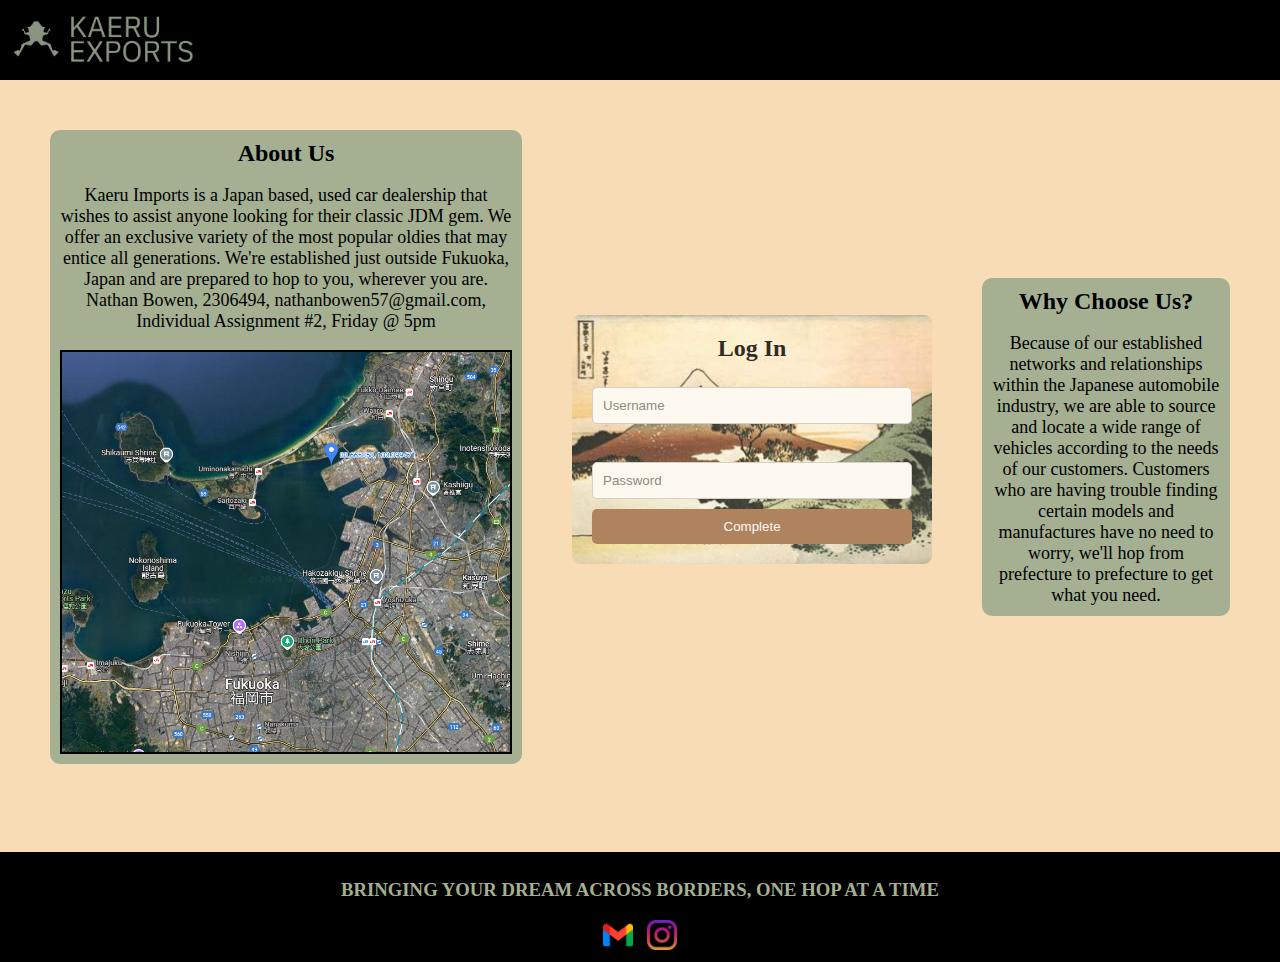
<file: index.html>
<!DOCTYPE html5>
<head>
    <title>N8's Exports Login</title>
    <link rel="stylesheet" href="styles.css">
</head>
<header><a href="index.html"><img height="60px" src="logo.png" alt="Image not found"></a>
</header>
<body style="background-color: #f8dcb5;">
    <div class="bubblewrap">
        <div class="bubble">
            <legend>About Us</legend>
            <p>Kaeru Imports is a Japan based, used car dealership that wishes to assist anyone looking 
                for their classic JDM gem. We offer an exclusive variety of the most popular oldies that 
                may entice all generations. We're established just outside Fukuoka, Japan and are prepared to hop to you, 
                wherever you are. Nathan Bowen, 2306494, nathanbowen57@gmail.com, Individual	Assignment	#2, Friday @ 5pm</p>
                <img border="2px" height="400px" src="location.png"></img>
        </div>
    <form>
        <div class="login" style="background-image: url('fuji.jpg');">
            <legend>Log In</legend>
            <input type="text" id="user" placeholder="Username" required></br></br>
            <input type="password" id="pass" placeholder="Password" required></br>
            <button type ="submit" value="submit" id="submitlog">Complete</button>
        </div>
    </form>
    <div class="bubble">
        <legend>Why Choose Us?</legend>
        <p>
            Because of our established networks and relationships within the Japanese automobile industry, 
            we are able to source and locate a wide range of vehicles according to the needs of our customers. 
            Customers who are having trouble finding certain models and manufactures have no need to worry, 
            we'll hop from prefecture to prefecture to get what you need.
        </p>
    </div>
    </div>
    <big><p style="color: red;" align="center" id="credmess"></p></big>
    <big><p style="color: red;" align="center" id="credmess1"></p></big>
    <footer><h3>BRINGING YOUR DREAM ACROSS BORDERS, ONE HOP AT A TIME</h3>
        <a href="mailto:KaeruExportsService@gmail.com" target="_blank"><img width="30px" src="gmail.png"></a>&emsp13;&emsp13;
        <a href="https://www.instagram.com/notnzte/?hl=en" target="_blank"><img width="30px" src="instagram.png"></a>
    </footer>

    <script type="text/javascript">
        let testuser = "Webprogramming";
        let testpass = "password";
        localStorage.setItem('sampleuser',testuser);
        localStorage.setItem('samplepass',testpass);
        let x = document.getElementById("submitlog");
        let d = 0;
        x.addEventListener("click", function verify()
    {
        event.preventDefault();
        
        var a = document.getElementById("user").value;
        var b = document.getElementById("pass").value;
        var c = 8;
        if(a == localStorage.getItem('sampleuser') && b == localStorage.getItem('samplepass'))
    {
        window.location.href = "Product.html";
    }
    else
    {
        document.getElementById("credmess").textContent="Credentials are incorrect.";
        d++;
            if (b.length < c)
            {
                document.getElementById("credmess1").textContent="The password must atleast be 8 characters.";
            }
            if (d==3)
            {
                window.location.href = "Error.html";
            }
    }  
    });

    </script>
</body>
</html>
</file>
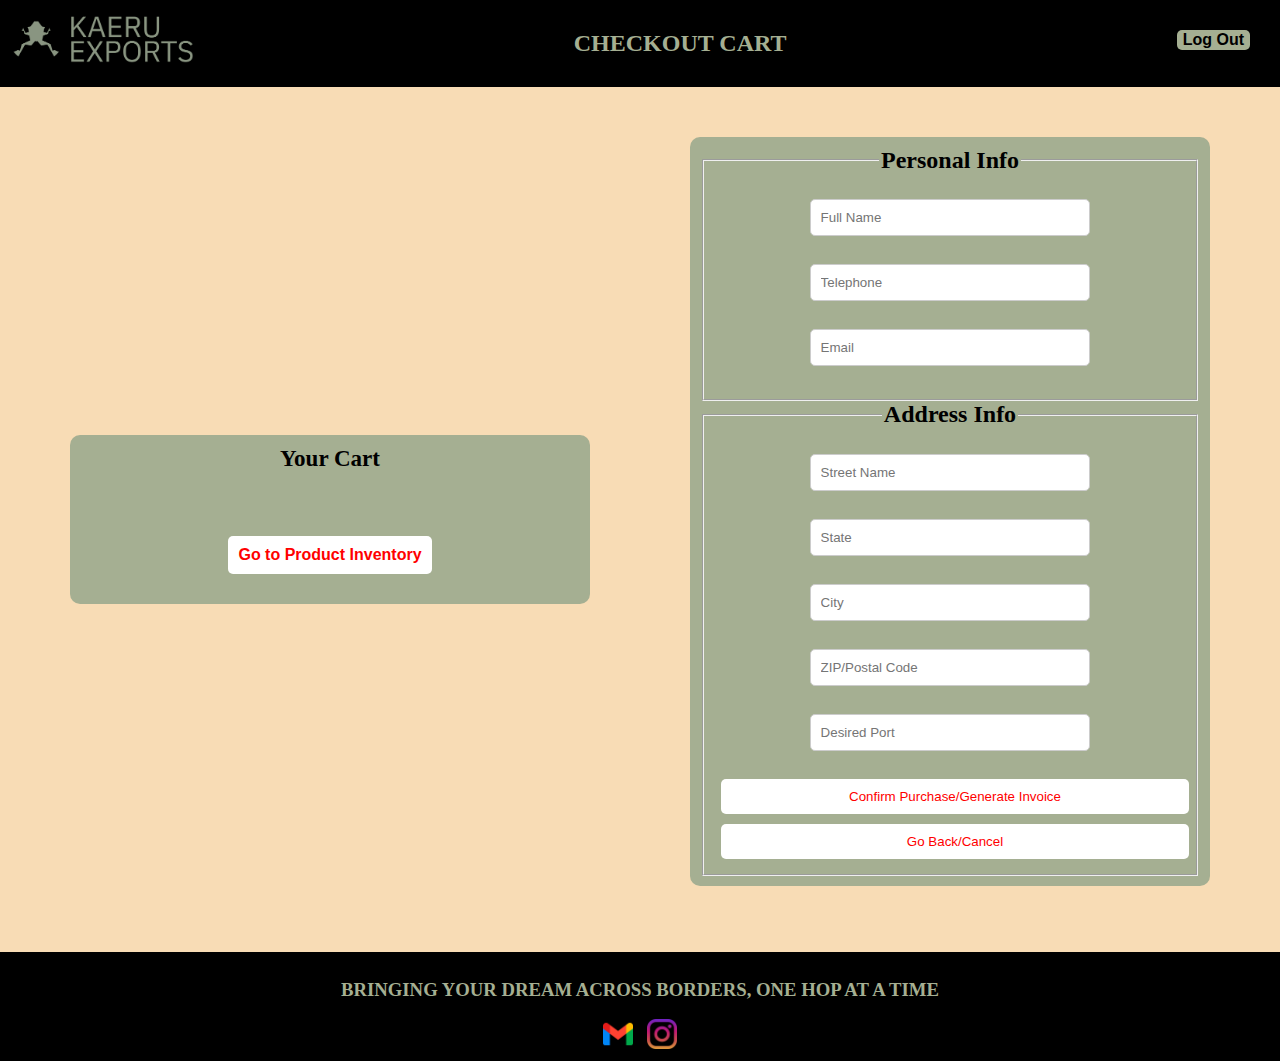
<file: Cart.html>
<!DOCTYPE html5>
<head>
    <title>Cart</title>
    <link rel="stylesheet" href="styles.css">
</head>
<header><a href="Product.html"><img height="60px" src="logo.png" alt="Image not found"></a>
    <div style="flex-grow: 2;" class="headertitle"><h2>CHECKOUT CART</h2></div>
    <div class="logout"> <button onclick="document.location='index.html'"><b>Log Out</b></button></div>
</header>
<body>
    <div class="bubblewrap">
    <div class="bubble">
        <table>
            <tr colspan="2"><big><big><b>Your Cart</b></big></big></tr>
            <tr>
                <td><p id="printc1"></p></td>
            </tr>
    </table><br><br>
    <div class="logout"> <button onclick="document.location='Product.html'"><b>Go to Product Inventory</b></button></div>
    </div>
    <form action="" method="">
    <div class="bubble">
        <fieldset>
            <legend>Personal Info</legend>
            <input type="text" id="name" placeholder="Full Name" required></br></br>
            <input type="number" id="cell" placeholder="Telephone" required></br></br>
            <input type="email" id="email" placeholder="Email" required></br></br>
        </fieldset>
        <fieldset>
            <legend>Address Info</legend>
            <input type="text" id="stname" placeholder="Street Name" required></br></br>
            <input type="text" id="state" placeholder="State" required></br></br>
            <input type="text" id="city" placeholder="City" required></br></br>
            <input type="number" id="zip" placeholder="ZIP/Postal Code" required></br></br>
            <input type="text" id="port" placeholder="Desired Port" required></br></br>
            <button onclick="submitcusdata();document.location='Invoice.html'" type="button" class="confirm">Confirm Purchase/Generate Invoice</button></br>
            <button onclick="removeallcart(0);document.location='Product.html'" type="button" class="confirm">Go Back/Cancel</button>
        </fieldset>
    </div>
    
    </form>
    </div>
    
    <footer><h3>BRINGING YOUR DREAM ACROSS BORDERS, ONE HOP AT A TIME</h3>
        <a href="mailto:KaeruExportsService@gmail.com" target="_blank"><img width="30px" src="gmail.png"></a>&emsp13;&emsp13;
        <a href="https://www.instagram.com/notnzte/?hl=en" target="_blank"><img width="30px" src="instagram.png"></a>
    </footer>
    <script type="text/javascript">
        let cart = localStorage.getItem('cartinfo');
        cart = JSON.parse(cart);
        cartdisplay = document.getElementById('printc1');
        if (cart.length>0)
    {
        cart.forEach(item => {
            
            cartdisplay.innerHTML += `<p>${item.quantity} x ${item.name} - ${item.price} &emsp13;&emsp13;
                <button onclick="removeitemcart(cart)" style="cursor: pointer; border:none; border-radius:5px;"><img height="20px" src="cross.png"></button></p>`;
        });
    } 
    else 
    {
        
        cartdisplay.innerHTML = '<p>Your cart is empty.</p>';
    }
    
    function removeitemcart(productindex)
    {
        let cart = JSON.parse(localStorage.getItem('cartinfo'))||[];
        cart.splice(productindex,1);
        localStorage.setItem('cartinfo', JSON.stringify(cart));
        location.reload();
    };

    function removeallcart(productindex)
    {
        let cart = JSON.parse(localStorage.getItem('cartinfo'))||[];
        cart.splice(productindex,9);
        localStorage.setItem('cartinfo', JSON.stringify(cart));
        location.reload();
    };

    
    function submitcusdata()
    {
    let a = [document.getElementById("name").value,document.getElementById("cell").value,document.getElementById("email").value];
    let b = [document.getElementById("stname").value,document.getElementById("state").value,document.getElementById("city").value,
            document.getElementById("zip").value,document.getElementById("port").value]

    localStorage.setItem('cuspersinfo',JSON.stringify(a));
    localStorage.setItem('cusaddrinfo',JSON.stringify(b));

    };

   


    </script>
</body>
</html>
</file>
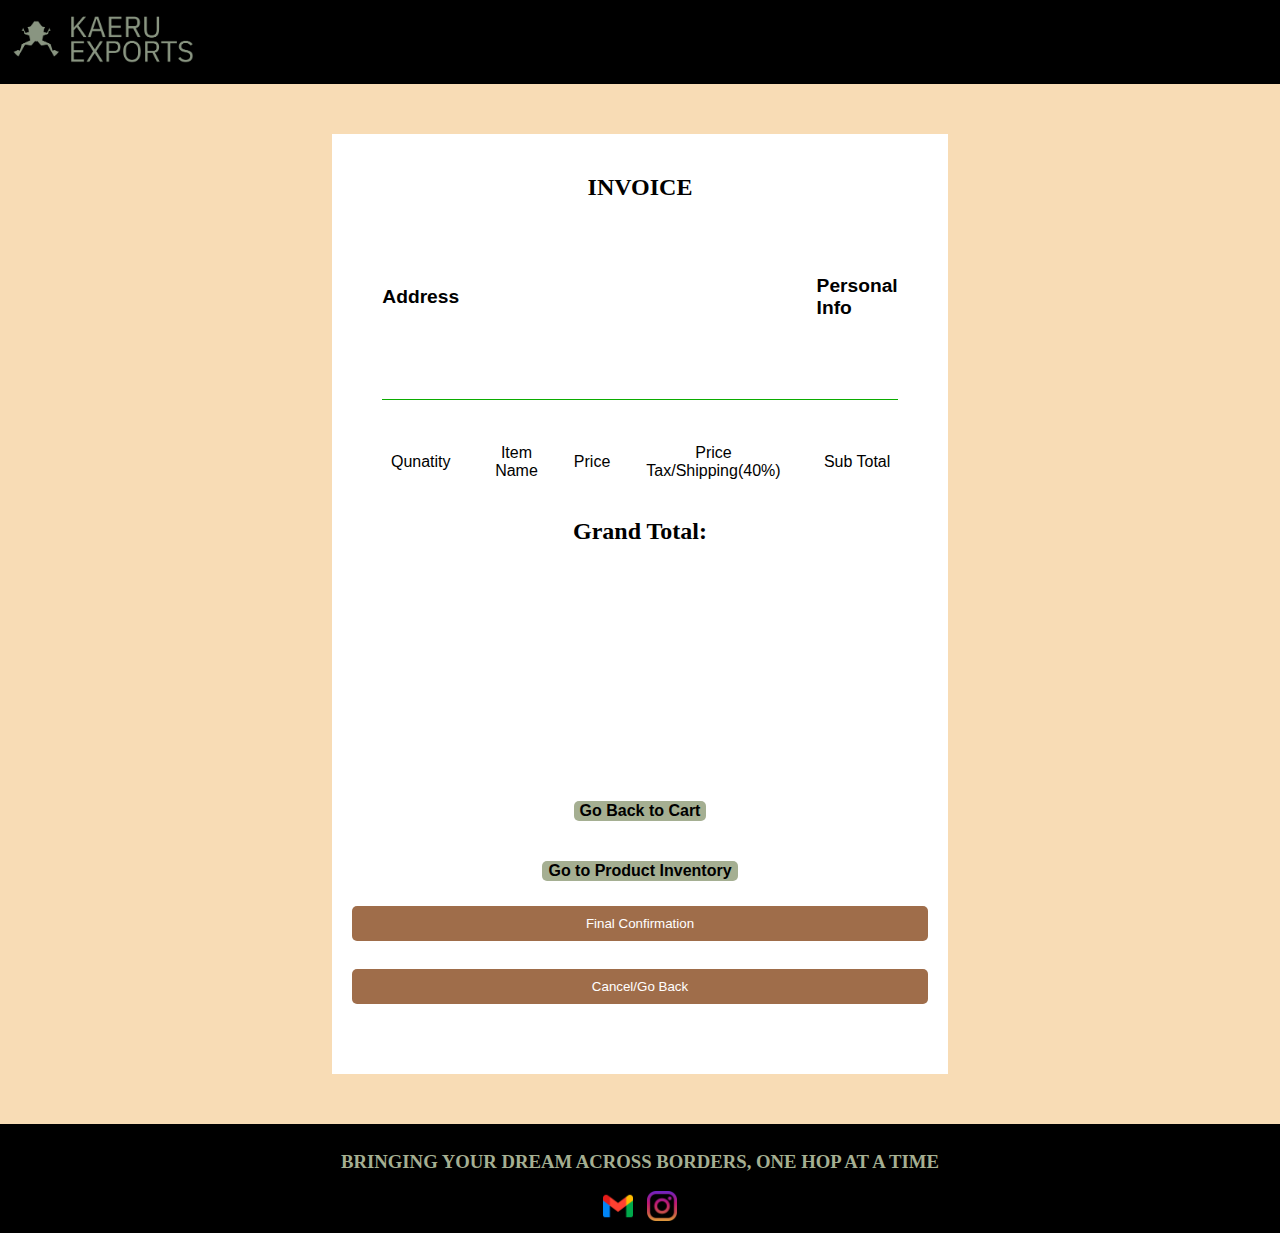
<file: Invoice.html>
<!DOCTYPE html>

<head>
    <title>Customer Invoice</title>
    <link rel="stylesheet" href="styles.css">
</head>
<header><a href="index.html"><img height="60px" src="logo.png" alt="Image not found"></a>
</header>
<body>
    
    <div class="invoice">
        <table style="font-family:Arial, Helvetica, sans-serif;" width="80%" align="center" cellspacing="0" cellpadding="18" border="0px">
            <tr colspan="5"><center><h2>INVOICE</h2></center></tr>
            <tr><td></td></tr>
            <tr>
                <td colspan="2"><b><big>Address</big></b></td>
                <td colspan="3"></td>
                <td><b><big>Personal Info</big></b></td>
            </tr>
            <tr><td colspan="2" id="addinfo">Address Info...</td><td colspan="3"></td><td id="cinfo">Personal Info..</td></tr>
            <tr><td colspan="6"><hr color = “black” size=”5” width=”50” align=”center”/></td></tr>
            <tr align="center">
                <td>Qunatity</td>
                <td colspan="2">Item Name</td>
                <td cols>Price</td>
                <td>Price Tax/Shipping(40%)</td>
                <td>Sub Total</td>
            </tr>
            <tr></tr>
            
        </table>
        <h2 id="gtot">Grand Total: </h2>
        <br><br><br><br><br><br>  <br><br><br><br><br><br>
        <div class="logout"> <button onclick="document.location='Cart.html'"><b>Go Back to Cart</b></button></div>
        <div class="logout"> <button onclick="document.location='Product.html'"><b>Go to Product Inventory</b></button></div>
        <button onclick="updateinv(); removeallcart(0);thanks(); document.location='Invoice.html'" type="button" class="confirm">Final Confirmation</button></br>
        <button onclick="removeallcart(0);document.location='Product.html'" type="button" class="confirm">Cancel/Go Back</button>
        
    </div>
    



    <footer><h3>BRINGING YOUR DREAM ACROSS BORDERS, ONE HOP AT A TIME</h3>
        <a href="mailto:KaeruExportsService@gmail.com" target="_blank"><img width="30px" src="gmail.png"></a>&emsp13;&emsp13;
        <a href="https://www.instagram.com/notnzte/?hl=en" target="_blank"><img width="30px" src="instagram.png"></a>
    </footer>
    <script type="text/javascript">
        let customerdata = JSON.parse(localStorage.getItem('cuspersinfo'))||[];
        let cusaddrdata = JSON.parse(localStorage.getItem('cusaddrinfo'))||[];
        let cartinv = JSON.parse(localStorage.getItem('cartinfo'));
        document.getElementById("cinfo").innerHTML=customerdata.join('<br>');
        document.getElementById("addinfo").innerHTML=cusaddrdata.join('<br>');

        
        let gtot= 0;
        for(let i=0;i<cartinv.length;i++)
    {
        let currcart = cartinv[i];
        let price = parseFloat(currcart.price);
        let tax = price * 0.4;
        let total = price + tax;
        gtot += total;
        let newRow = 
        `
        <tr>
            <td>${currcart.quantity}</td>
            <td colspan="2">${currcart.name}</td>
            <td>$${price.toFixed(2)}</td>
            <td>$${(tax.toFixed(2))}</td>
            <td>$${(total.toFixed(2))}</td>
        </tr>
    `;
    document.querySelector("table").insertAdjacentHTML('beforeend', newRow);
    document.getElementById("gtot").innerHTML=`Grand Total:&emsp13;${gtot.toFixed(2)}`;
    
    }
       function thanks()
       {
        window.alert("Thank you for your purchase.")
       };
        

        function removeallcart(productindex)
    {
        let cart = JSON.parse(localStorage.getItem('cartinfo'))||[];
        cart.splice(productindex,9);
        localStorage.setItem('cartinfo', JSON.stringify(cart));
        location.reload();
    };

        function updateinv()
        {
            let cartname = JSON.parse(localStorage.getItem('cartinfo'));
            let modelname = JSON.parse(localStorage.getItem('carname'));
            let newquan = JSON.parse(localStorage.getItem('carquan'));
            for (let i = 0; i < modelname.length; i++) 
            {
                let carName = modelname[i];
                for (let j = 0; j < cartname.length; j++) 
                {
                    let cartItemName = cartname[j].name;
                    
                    if (carName==cartItemName)
                    {
                        newquan[i] = 0;
                    }   
                }
            }
            localStorage.setItem('carquan', JSON.stringify(newquan));
        }   
    </script>
</body>
</html>
</file>
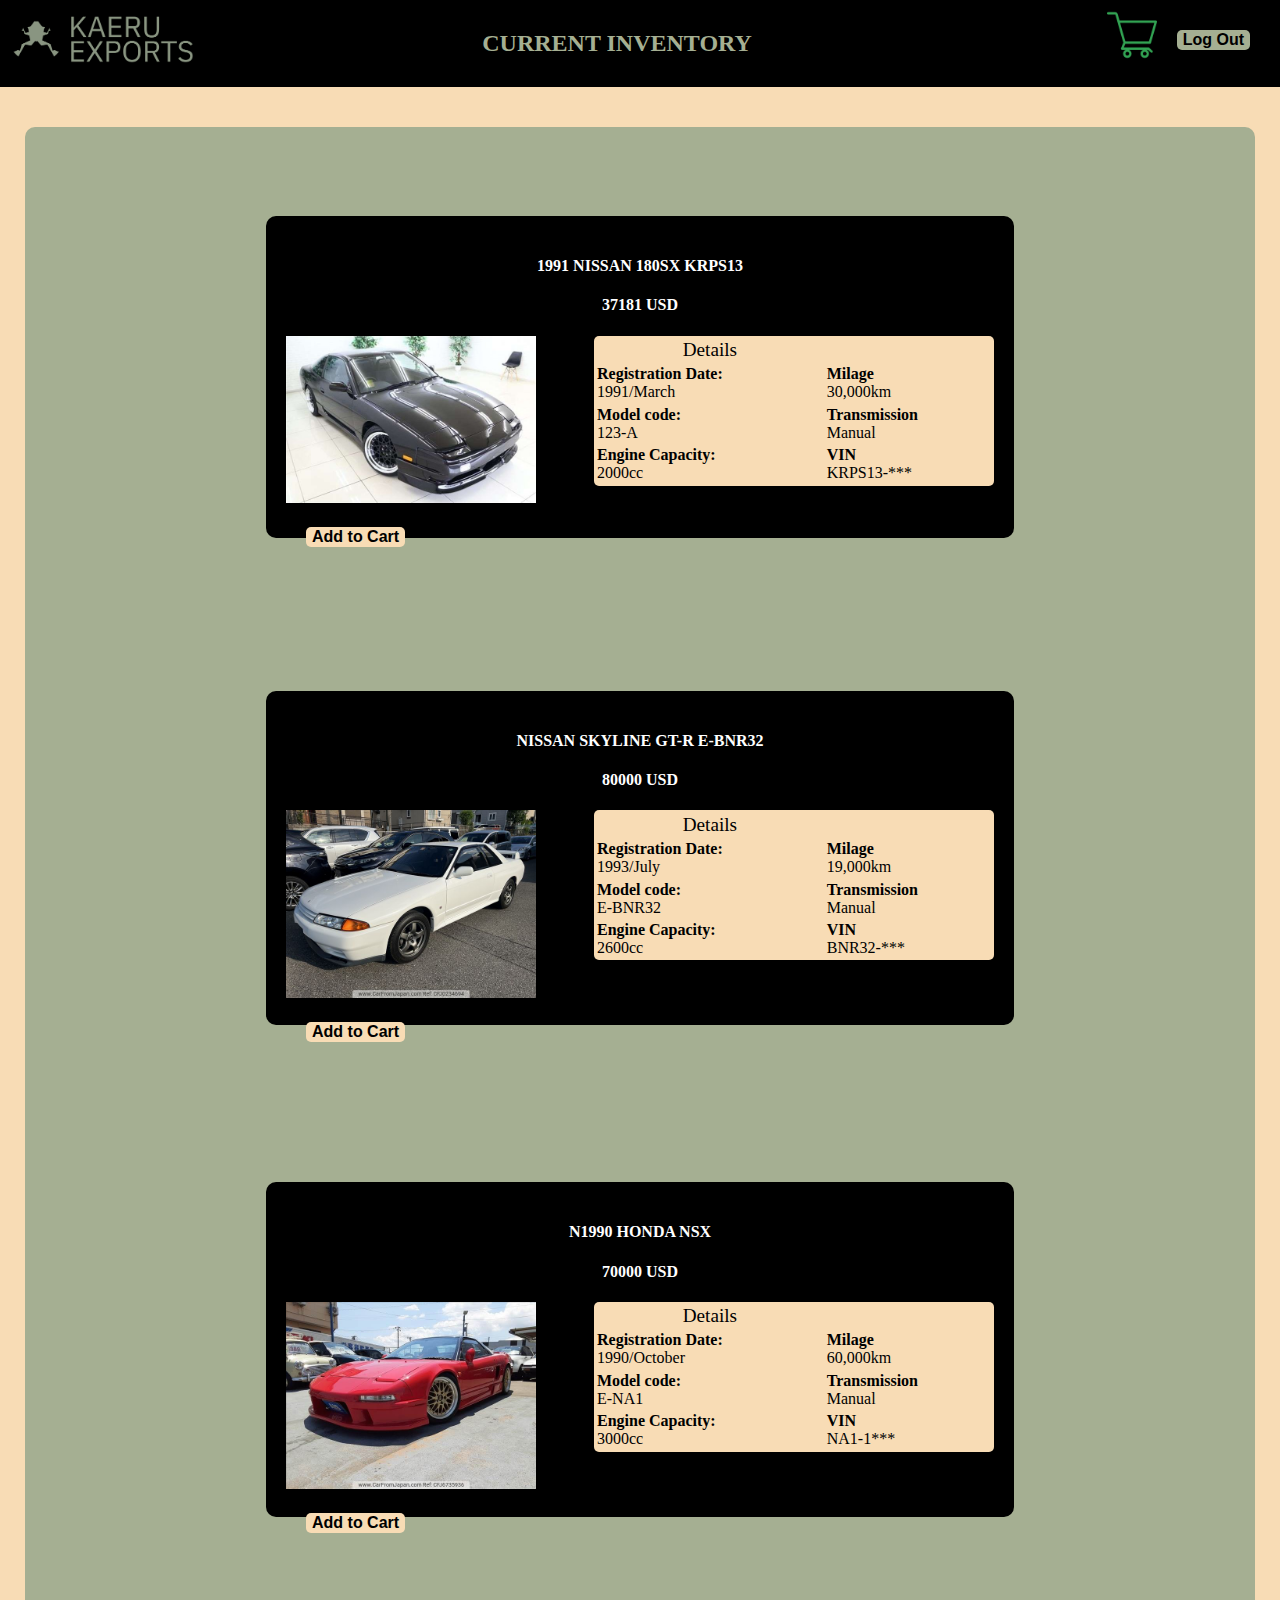
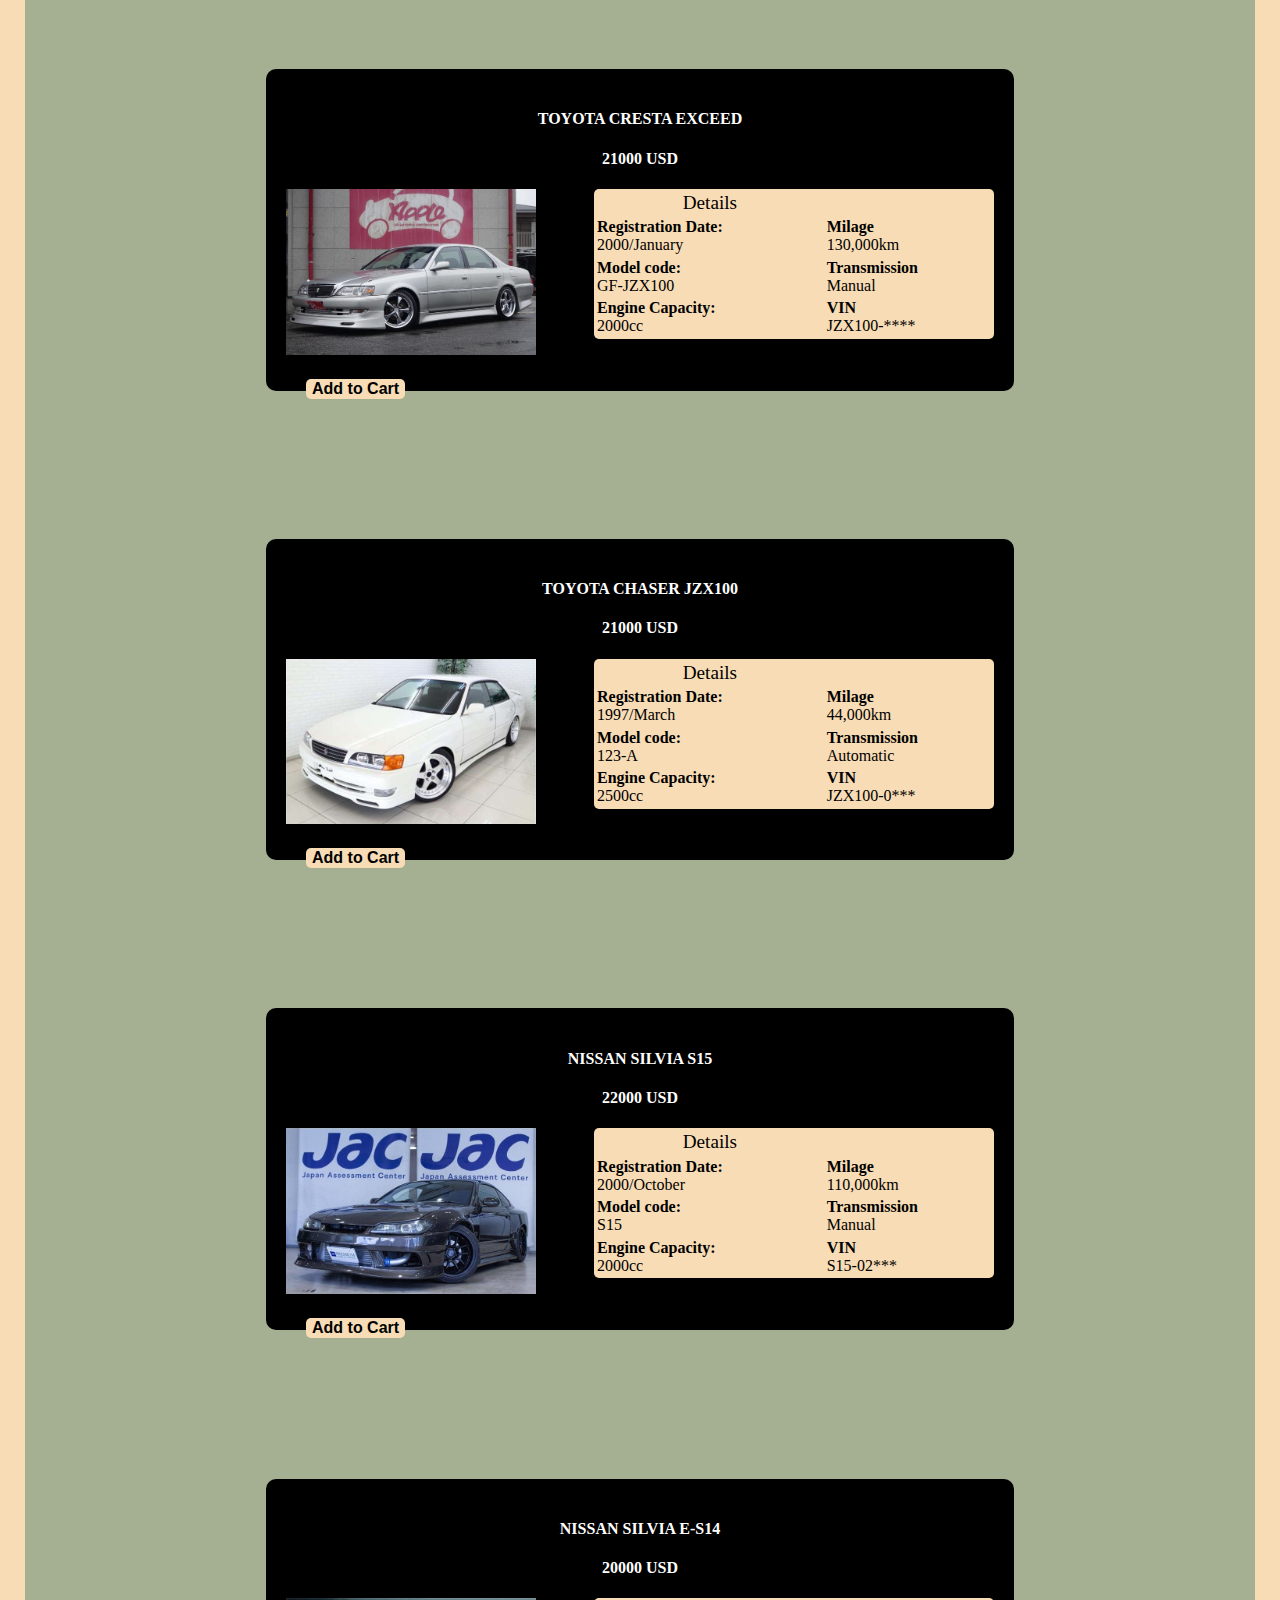
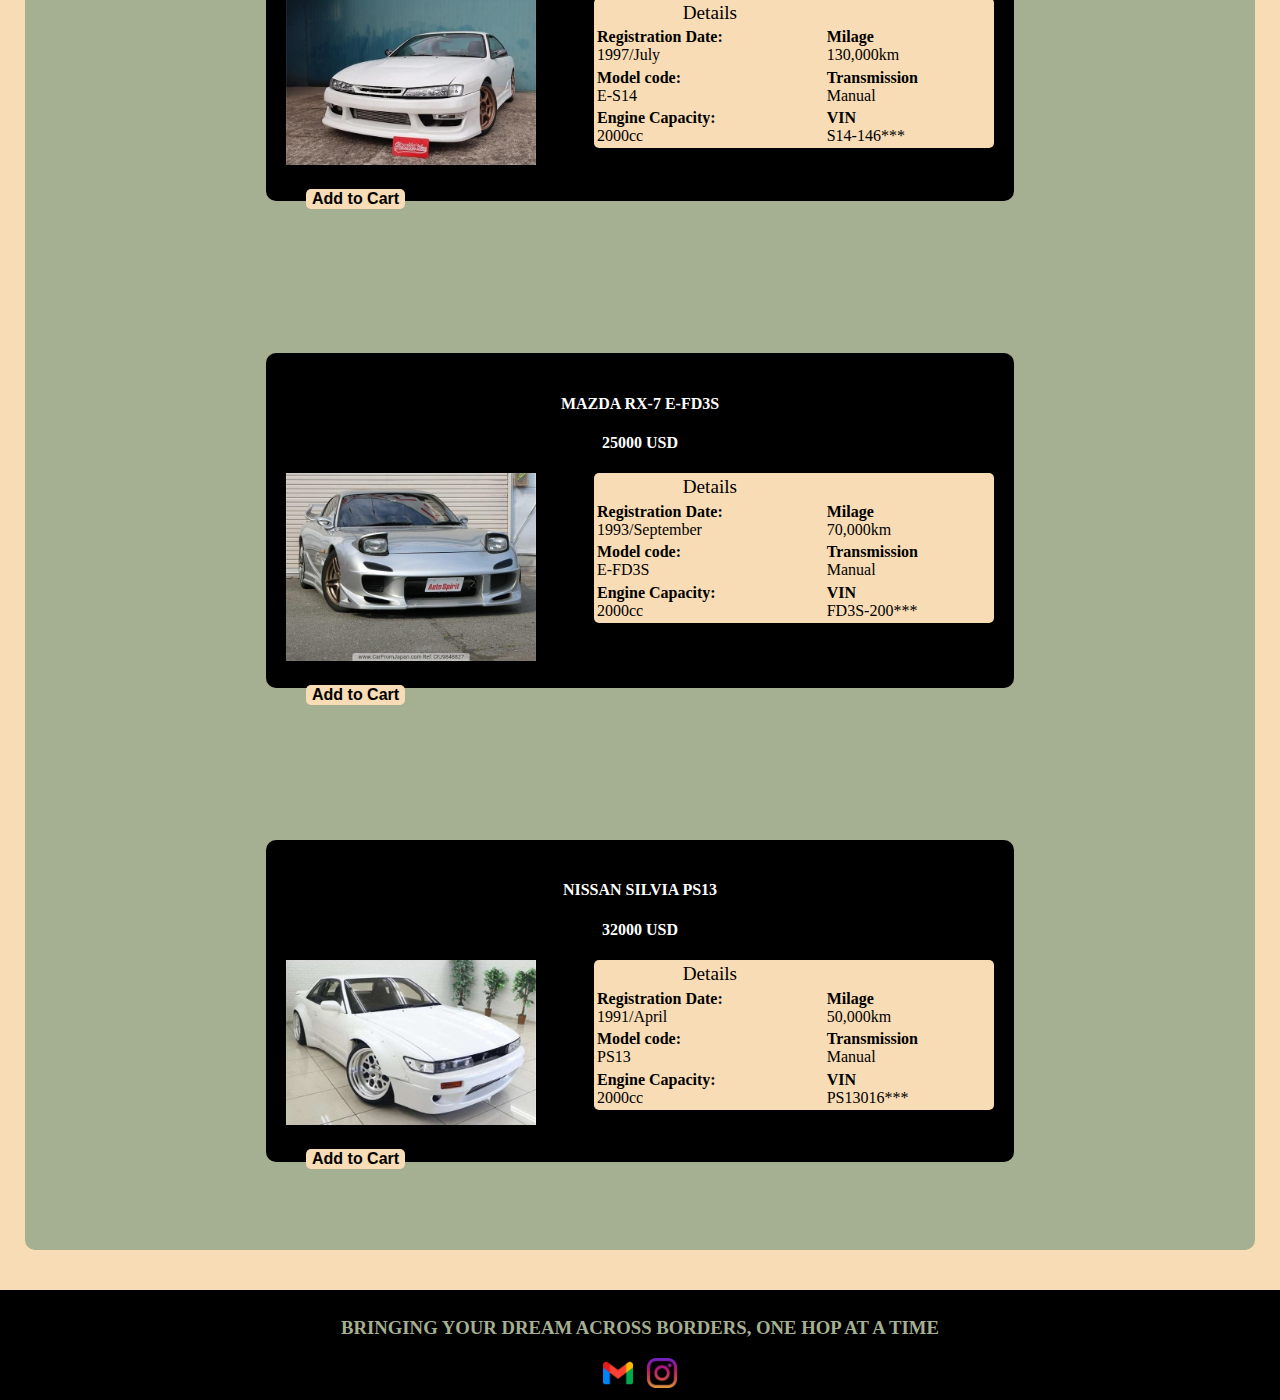
<file: Product.html>
<!DOCTYPE html>
<head>
    <title>Product Catalog</title>
    <link rel="stylesheet" href="styles.css">
</head>
<header><a href="Product.html"><img height="60px" src="logo.png" alt="Image not found"></a>
    <div class="headertitle"><h2>CURRENT INVENTORY</h2></div>
    <div class="headerright"><a href="Cart.html"><img height="50px" src="cart.png" alt="Image not found"></a></div>
    <div class="logout"> <button onclick="document.location='index.html'"><b>Log Out</b></button></div>
</header>
<body>
    
    <div class="productwrap">
        
        <div class="product">
            <h4 id="cname1">1991 NISSAN 180SX KRPS13</h4><h4 id="cprice1">37181 USD</h4>
            <img bottom="10px" width="250px" src="180SX.jpg">
            <table width=400px height="150px" align="center">
                <tr colspan="2"><td><center><big>Details</big></center></td></tr>
                <tr>
                    <td><b>Registration Date:</b><br>1991/March</td>
                    <td><b>Milage</b><br>30,000km</td>
                </tr>
                <tr>
                    <td><b>Model code:</b><br>123-A</td>
                    <td><b>Transmission</b><br>Manual</td>
                </tr>
                <tr>
                    <td><b>Engine Capacity:</b><br>2000cc</td>
                    <td><b>VIN</b><br>KRPS13-***</td>
                </tr>
            </table><br>
            <button id="cbutt1"><b>Add to Cart</b></button>
        </div>
        <div class="product">
            <h4 id="cname2">NISSAN SKYLINE GT-R E-BNR32</h4><h4 id="cprice2">80000 USD</h4>
            <img width="250px" src="R32.jpg">
            <table width=400px height="150px" align="center">
                <tr colspan="2"><td><center><big>Details</big></center></td></tr>
                <tr>
                    <td><b>Registration Date:</b><br>1993/July</td>
                    <td><b>Milage</b><br>19,000km</td>
                </tr>
                <tr>
                    <td><b>Model code:</b><br>E-BNR32</td>
                    <td><b>Transmission</b><br>Manual</td>
                </tr>
                <tr>
                    <td><b>Engine Capacity:</b><br>2600cc</td>
                    <td><b>VIN</b><br>BNR32-***</td>
                </tr>
            </table><br>
            <button id="cbutt2"><b>Add to Cart</b></button>
        </div>
        <div class="product">
            <h4 id="cname3">N1990 HONDA NSX</h4><h4 id="cprice3">70000 USD</h4>
            <img width="250px" src="NSX.jpg">
            <table width=400px height="150px" align="center">
                <tr colspan="2"><td><center><big>Details</big></center></td></tr>
                <tr>
                    <td><b>Registration Date:</b><br>1990/October</td>
                    <td><b>Milage</b><br>60,000km</td>
                </tr>
                <tr>
                    <td><b>Model code:</b><br>E-NA1</td>
                    <td><b>Transmission</b><br>Manual</td>
                </tr>
                <tr>
                    <td><b>Engine Capacity:</b><br>3000cc</td>
                    <td><b>VIN</b><br>NA1-1***</td>
                </tr>
            </table><br>
            <button id="cbutt3"><b>Add to Cart</b></button>
        </div>
        <div class="product">
            <h4 id="cname4">TOYOTA CRESTA EXCEED</h4><h4 id="cprice4">21000 USD</h4>
            <img width="250px" src="CRESTA.jpg">
            <table width=400px height="150px" align="center">
                <tr colspan="2"><td><center><big>Details</big></center></td></tr>
                <tr>
                    <td><b>Registration Date:</b><br>2000/January</td>
                    <td><b>Milage</b><br>130,000km</td>
                </tr>
                <tr>
                    <td><b>Model code:</b><br>GF-JZX100</td>
                    <td><b>Transmission</b><br>Manual</td>
                </tr>
                <tr>
                    <td><b>Engine Capacity:</b><br>2000cc</td>
                    <td><b>VIN</b><br>JZX100-****</td>
                </tr>
            </table><br>
            <button id="cbutt4"><b>Add to Cart</b></button>
        </div>
        <div class="product">
            <h4 id="cname5">TOYOTA CHASER JZX100</h4><h4 id="cprice5">21000 USD</h4>
            <img width="250px" src="CHASER.jpg">
            <table width=400px height="150px" align="center">
                <tr colspan="2"><td><center><big>Details</big></center></td></tr>
                <tr>
                    <td><b>Registration Date:</b><br>1997/March</td>
                    <td><b>Milage</b><br>44,000km</td>
                </tr>
                <tr>
                    <td><b>Model code:</b><br>123-A</td>
                    <td><b>Transmission</b><br>Automatic</td>
                </tr>
                <tr>
                    <td><b>Engine Capacity:</b><br>2500cc</td>
                    <td><b>VIN</b><br>JZX100-0***</td>
                </tr>
            </table><br>
            <button id="cbutt5"><b>Add to Cart</b></button>
        </div>
        <div class="product">
            <h4 id="cname6">NISSAN SILVIA S15</h4><h4 id="cprice6">22000 USD</h4>
            <img width="250px" src="S15.jpg">
            <table width=400px height="150px" align="center">
                <tr colspan="2"><td><center><big>Details</big></center></td></tr>
                <tr>
                    <td><b>Registration Date:</b><br>2000/October</td>
                    <td><b>Milage</b><br>110,000km</td>
                </tr>
                <tr>
                    <td><b>Model code:</b><br>S15</td>
                    <td><b>Transmission</b><br>Manual</td>
                </tr>
                <tr>
                    <td><b>Engine Capacity:</b><br>2000cc</td>
                    <td><b>VIN</b><br>S15-02***</td>
                </tr>
            </table><br>
            <button id="cbutt6"><b>Add to Cart</b></button>
        </div>
        <div class="product">
            <h4 id="cname7">NISSAN SILVIA E-S14</h4><h4 id="cprice7">20000 USD</h4>
            <img width="250px" src="S14.jpg">
            <table width=400px height="150px" align="center">
                <tr colspan="2"><td><center><big>Details</big></center></td></tr>
                <tr>
                    <td><b>Registration Date:</b><br>1997/July</td>
                    <td><b>Milage</b><br>130,000km</td>
                </tr>
                <tr>
                    <td><b>Model code:</b><br>E-S14</td>
                    <td><b>Transmission</b><br>Manual</td>
                </tr>
                <tr>
                    <td><b>Engine Capacity:</b><br>2000cc</td>
                    <td><b>VIN</b><br>S14-146***</td>
                </tr>
            </table><br>
            <button id="cbutt7"><b>Add to Cart</b></button>
        </div>
        <div class="product">
            <h4 id="cname8">MAZDA RX-7 E-FD3S</h4><h4 id="cprice8">25000 USD</h4>
            <img width="250px" src="RX7.jpg">
            <table width=400px height="150px" align="center">
                <tr colspan="2"><td><center><big>Details</big></center></td></tr>
                <tr>
                    <td><b>Registration Date:</b><br>1993/September</td>
                    <td><b>Milage</b><br>70,000km</td>
                </tr>
                <tr>
                    <td><b>Model code:</b><br>E-FD3S</td>
                    <td><b>Transmission</b><br>Manual</td>
                </tr>
                <tr>
                    <td><b>Engine Capacity:</b><br>2000cc</td>
                    <td><b>VIN</b><br>FD3S-200***</td>
                </tr>
            </table><br>
            <button id="cbutt8"><b>Add to Cart</b></button>
        </div>
        <div class="product">
            <h4 id="cname9">NISSAN SILVIA PS13</h4><h4 id="cprice9">32000 USD</h4>
            <img width="250px" src="S13.jpg">
            <table width=400px height="150px" align="center">
                <tr colspan="2"><td><center><big>Details</big></center></td></tr>
                <tr>
                    <td><b>Registration Date:</b><br>1991/April</td>
                    <td><b>Milage</b><br>50,000km</td>
                </tr>
                <tr>
                    <td><b>Model code:</b><br>PS13</td>
                    <td><b>Transmission</b><br>Manual</td>
                </tr>
                <tr>
                    <td><b>Engine Capacity:</b><br>2000cc</td>
                    <td><b>VIN</b><br>PS13016***</td>
                </tr>
            </table><br>
            <button id="cbutt9"><b>Add to Cart</b></button>
        </div>
    
    </div>

    <footer><h3>BRINGING YOUR DREAM ACROSS BORDERS, ONE HOP AT A TIME</h3>
        <a href="mailto:KaeruExportsService@gmail.com" target="_blank"><img width="30px" src="gmail.png"></a>&emsp13;&emsp13;
        <a href="https://www.instagram.com/notnzte/?hl=en" target="_blank"><img width="30px" src="instagram.png"></a>
        
    </footer>
    <script type="text/javascript">
        let cname=[document.getElementById('cname1'),document.getElementById('cname2'),document.getElementById('cname3'),
                    document.getElementById('cname4'),document.getElementById('cname5'),document.getElementById('cname6'),
                    document.getElementById('cname7'),document.getElementById('cname8'),document.getElementById('cname9')];

        let cprice=[document.getElementById('cprice1'),document.getElementById('cprice2'),document.getElementById('cprice3'),
                    document.getElementById('cprice4'),document.getElementById('cprice5'),document.getElementById('cprice6'),
                    document.getElementById('cprice7'),document.getElementById('cprice8'),document.getElementById('cprice9')];

         let cquan = JSON.parse(localStorage.getItem('carquan')) || new Array(9).fill(1);
        
        //Still Grasping 
        let carNames = [];
        for (let i = 0; i < cname.length; i++) 
        {
            carNames.push(cname[i].textContent);
        }      
        let carPrices = [];
        for (let i = 0; i < cprice.length; i++) 
        {
            carPrices.push(parseFloat(cprice[i].textContent));
        }      
        let carQuan = cquan;

        localStorage.setItem('carname', JSON.stringify(carNames));
        localStorage.setItem('carprice', JSON.stringify(carPrices));
        localStorage.setItem('carquan', JSON.stringify(carQuan));
        
        //Here

        function addtocart(productindex)
    {
        let cart = JSON.parse(localStorage.getItem('cartinfo'))||[];

        cnametest = cname[productindex].textContent;
        testresult = cart.findIndex(function(item) 
            {
                return item.name == cnametest;
            });
        if (testresult == -1)
        {
            cart.push({
                quantity: cquan[productindex],
                name: cname[productindex].textContent,
                price: cprice[productindex].textContent
            });
            localStorage.setItem('cartinfo', JSON.stringify(cart));
            window.location.href = 'Cart.html';
        }
        else
        {
            window.alert("This item is already in your cart.");
        };
        
            
        
    };
    document.getElementById("cbutt1").addEventListener("click", function() {
        if (carQuan[0] == 0)
    {
        window.alert("The item has already been sold.")
    }
    else
    {   
        addtocart(0);
    }
        
    });
    document.getElementById("cbutt2").addEventListener("click", function() {
        if (carQuan[1] == 0)
    {
        window.alert("The item has already been sold.")
    }
    else
    {   
        addtocart(1);
    }
    });
    document.getElementById("cbutt3").addEventListener("click", function() {
        if (carQuan[2] == 0)
    {
        window.alert("The item has already been sold.")
    }
    else
    {   
        addtocart(2);
    }
    });
    document.getElementById("cbutt4").addEventListener("click", function() {
        if (carQuan[3] == 0)
    {
        window.alert("The item has already been sold.")
    }
    else
    {   
        addtocart(3);
    }
    });
    document.getElementById("cbutt5").addEventListener("click", function() {
        if (carQuan[4] == 0)
    {
        window.alert("The item has already been sold.")
    }
    else
    {   
        addtocart(4);
    }
    });
    document.getElementById("cbutt6").addEventListener("click", function() {
        if (carQuan[5] == 0)
    {
        window.alert("The item has already been sold.")
    }
    else
    {   
        addtocart(5);
    }
    });
    document.getElementById("cbutt7").addEventListener("click", function() {
        if (carQuan[6] == 0)
    {
        window.alert("The item has already been sold.")
    }
    else
    {   
        addtocart(6);
    }
    });
    document.getElementById("cbutt8").addEventListener("click", function() {
        if (carQuan[7] == 0)
    {
        window.alert("The item has already been sold.")
    }
    else
    {   
        addtocart(7);
    }
    });
    document.getElementById("cbutt9").addEventListener("click", function() {
        if (carQuan[8] == 0)
    {
        window.alert("The item has already been sold.")
    }
    else
    {   
        addtocart(8);
    }
    });
    </script>
</body>
</html>
</file>
<file: styles.css>
body
    {
    display:flex;
    justify-content: space-between;
    margin: 0;
    padding: 0;
    flex-direction: column;
    min-height: 100vh;
    background-color: #f8dcb5;
    }
header
    {
    display:flex;
    justify-content: flex-start;
    padding: 10px;
    position:static; 
    top: 0; 
    left: 0;
    background-color: black;
    }

.headertitle
    {
   flex-grow: 0.88;
   text-align: center; 
   color:#a5af92;
    }

.headerright
    {
   flex-grow: 0;
   margin-left: auto;
    }


footer 
    {
    font-family:Georgia, 'Times New Roman', Times, serif ;
    text-align: center;
    color: #a5af92;
    padding: 8px 0;
    position: static;
    bottom: 10px;
    width: 100%;
    background-color: black;
    }

.login, .register 
    {
    background-size: cover;
    background-position: center;
    width: 320px;
    padding: 20px;
    border-radius: 8px;
    opacity: 0.8;
    }

.login legend 
    {
    font-size: 1.5em;
    color: black;
    font-family: Georgia, 'Times New Roman', Times, serif;
    margin-bottom: 15px;
    text-align: center;
    font-weight: bold;
    }

.login input[type="text"], 
.login input[type="password"],
.login input[type="email"] 
    {
    width: 100%;
    padding: 10px;
    margin: 10px 0;
    border: 1px solid #ccc;
    border-radius: 5px;
    box-sizing: border-box;
    }

.login button 
    {
    width: 100%;
    padding: 10px;
    background-color:#9f6d4a;
    color: white;
    border: none;
    border-radius: 5px;
    cursor: pointer;
    }
.login button:hover 
    {
    background-color: #a5af92;
    }

.register input[type="text"], 
.register input[type="password"],
.register input[type="email"] 
    {
    width: 100%;
    padding: 10px;
    margin: 10px 0;
    border: 1px solid #ccc;
    border-radius: 5px;
    box-sizing: border-box;
    }

.register button 
    {
    width: 100%;
    padding: 10px;
    background-color:#1c4179;
    color: white;
    border: none;
    border-radius: 5px;
    cursor: pointer;
    }

.register button:hover 
    {
    background-color:#a5af92;
    }

.register legend 
    {
    font-size: 1.5em;
    color: black;
    font-family: Georgia, 'Times New Roman', Times, serif;
    margin-bottom: 15px;
    text-align: center;
    font-weight: bold;
    }

.bubble
    {
    background-color: #a5af92;
    border: 2px;
    border-radius: 10px;
    padding: 10px;
    text-align: center;
    width: 500px;
    display: inline-table;
    margin: 50px;
    place-items: center;
    }

.bubble legend
    {
    font-size: 1.5em;
    color: black;
    font-family: Georgia, 'Times New Roman', Times, serif;
    margin-bottom: 15px;
    text-align: center;
    font-weight: bold;
    }
.bubble p
    {
    font-size: 18;
    }
.bubblewrap
    {
        display: flex;
        justify-content: center; 
        align-items: center;
    }

.productwrap
    {
        display: grid;
        grid-template-columns: repeat(1,1fr);
        justify-content: center; 
        align-items: center;
        background-color: #a5af92;
        border: 2px;
        border-radius: 10px;
        padding: 15px;
        text-align: center;
        width: 1200px;
        margin: 40px auto;
        place-items: center;
    }

.productwrap legend
    {
        font-size: 1.5em;
        color: black;
        font-family: Georgia, 'Times New Roman', Times, serif;
        margin-bottom: 15px;
        text-align: center;
        font-weight: bold;
    }

.product
    {
        background-color: black;
        border: 2px;
        border-radius: 10px;
        padding: 20px;
        text-align: left;
        width: 250px;
        display: inline-block;
        margin: 50px;
        align-items: center;
        width: 59%;
        height: 60%;
    }

.product h4
    {
        font-size: 18;
        color:white;
        text-align: center;
    }

.logout button
    {
        font-size: 16px;
        background-color: #a5af92;
        color: black;
        border: hidden;
        border-radius: 5px;
        cursor: pointer;
        margin: 20px;
        
    }

.product button
    {
        font-size: 16px;
        background-color: #f8dcb5;
        color: black;
        border: 2px;
        border-radius: 5px;
        cursor: pointer;
        margin: 20px;
        
    }
.product button:hover
    {
        background-color: red;
    }
.product table
    {
        color:black;
        float:right;
        background-color: #f8dcb5;
        border-radius: 5px
    }

    
.confirm 
    {
        width: 100%;
        padding: 10px;
        margin:5px;
        background-color:#9f6d4a;
        color: white;
        border: none;
        border-radius: 5px;
        cursor: pointer;
    }
.bubble input[type="text"], 
.bubble input[type="number"],
.bubble input[type="email"] {
        align-items: baseline;
        width: 60%;
        padding: 10px;
        margin: 5px;
        border: 1px solid #ccc;
        border-radius: 5px;
        box-sizing: border-box;
    }
    
.bubble button 
    {
        padding: 10px;
        background-color:white;
        color: red;
        border: none;
        border-radius: 5px;
        cursor: pointer;
    }
.bubble button:hover 
    {
        background-color: black;
    }

    .invoice {
        width: 45%; 
        min-height: 100vh; 
        background-color: white; 
        color: black; 
        display: flex; 
        flex-direction: column; 
        align-items: center; 
        justify-content: flex-start; 
        margin: 50px auto; 
        padding: 20px; 
    }
    .invoice button:hover
    {
        background-color: red; 
    }
</file>
